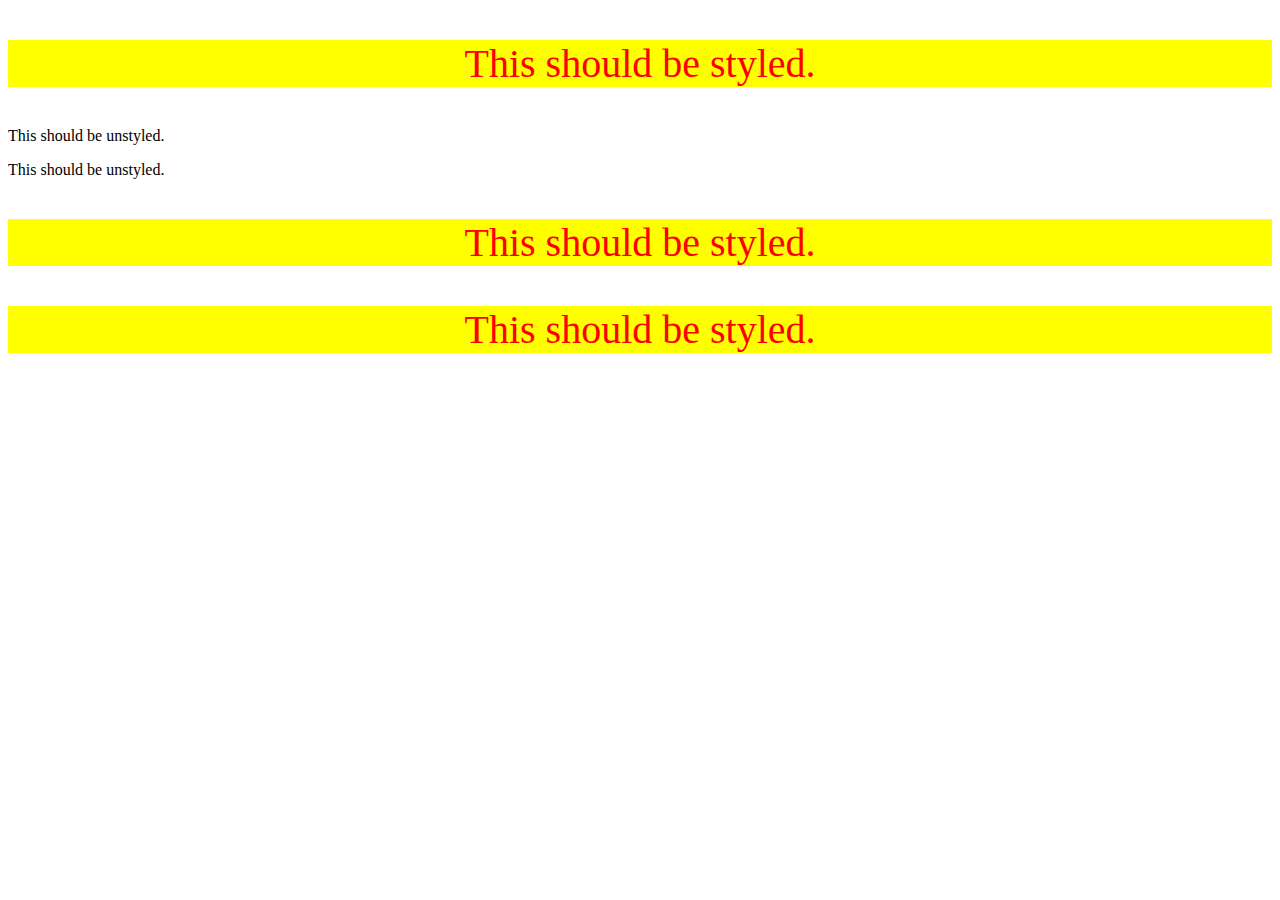
<file: css-exercises/css-five/index.html>
<!DOCTYPE html>
<html lang="en">
  <head>
    <meta charset="UTF-8">
    <meta http-equiv="X-UA-Compatible" content="IE=edge">
    <meta name="viewport" content="width=device-width, initial-scale=1.0">
    <title>Descendant Combinator</title>
    <link rel="stylesheet" href="style.css">
  </head>
  <body>
    <div class="container">
      <p class="text">This should be styled.</p>
    </div>
    <p class="text">This should be unstyled.</p>
    <p class="text">This should be unstyled.</p>
    <div class="container">
      <p class="text">This should be styled.</p>
      <p class="text">This should be styled.</p>
    </div>
  </body>
</html>
</file>
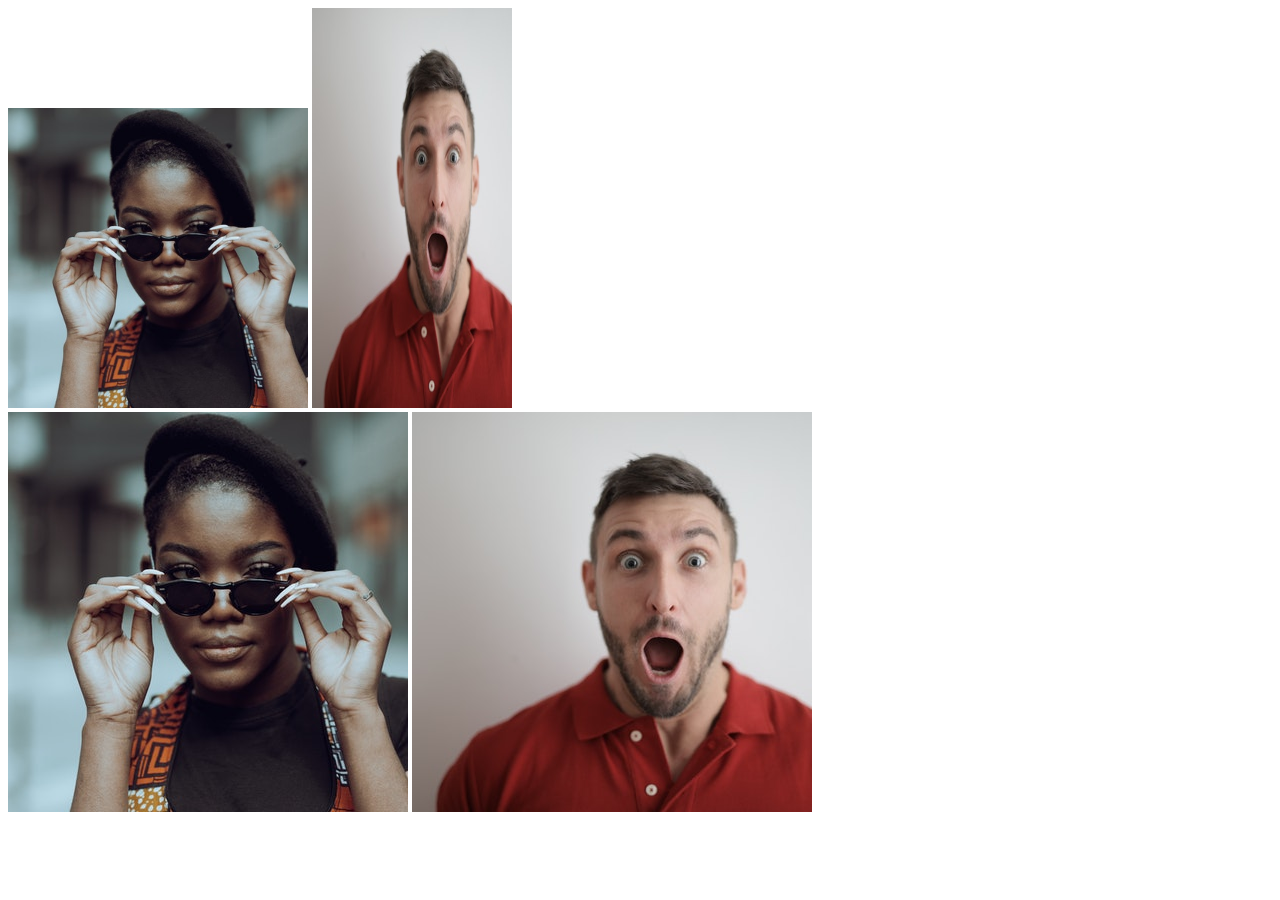
<file: css-exercises/css-four/index.html>
<!DOCTYPE html>
<html lang="en">
  <head>
    <meta charset="UTF-8">
    <meta http-equiv="X-UA-Compatible" content="IE=edge">
    <meta name="viewport" content="width=device-width, initial-scale=1.0">
    <title>Chaining Selectors</title>
    <link rel="stylesheet" href="style.css">
  </head>
  <body>
    <!-- Use the classes BELOW this line -->
    <div>
      <img class="avatar proportioned" src="images/pexels-katho-mutodo-8434791.jpeg" alt="">
      <img class="avatar distorted" src="images/pexels-andrea-piacquadio-3777931.jpeg" alt="">
    </div>
    <!-- Use the classes ABOVE this line -->
    <div>
      <img class="original proportioned" src="images/pexels-katho-mutodo-8434791.jpeg" alt="">
      <img class="original distorted" src="images/pexels-andrea-piacquadio-3777931.jpeg" alt="">
    </div>
  </body>
</html>
</file>
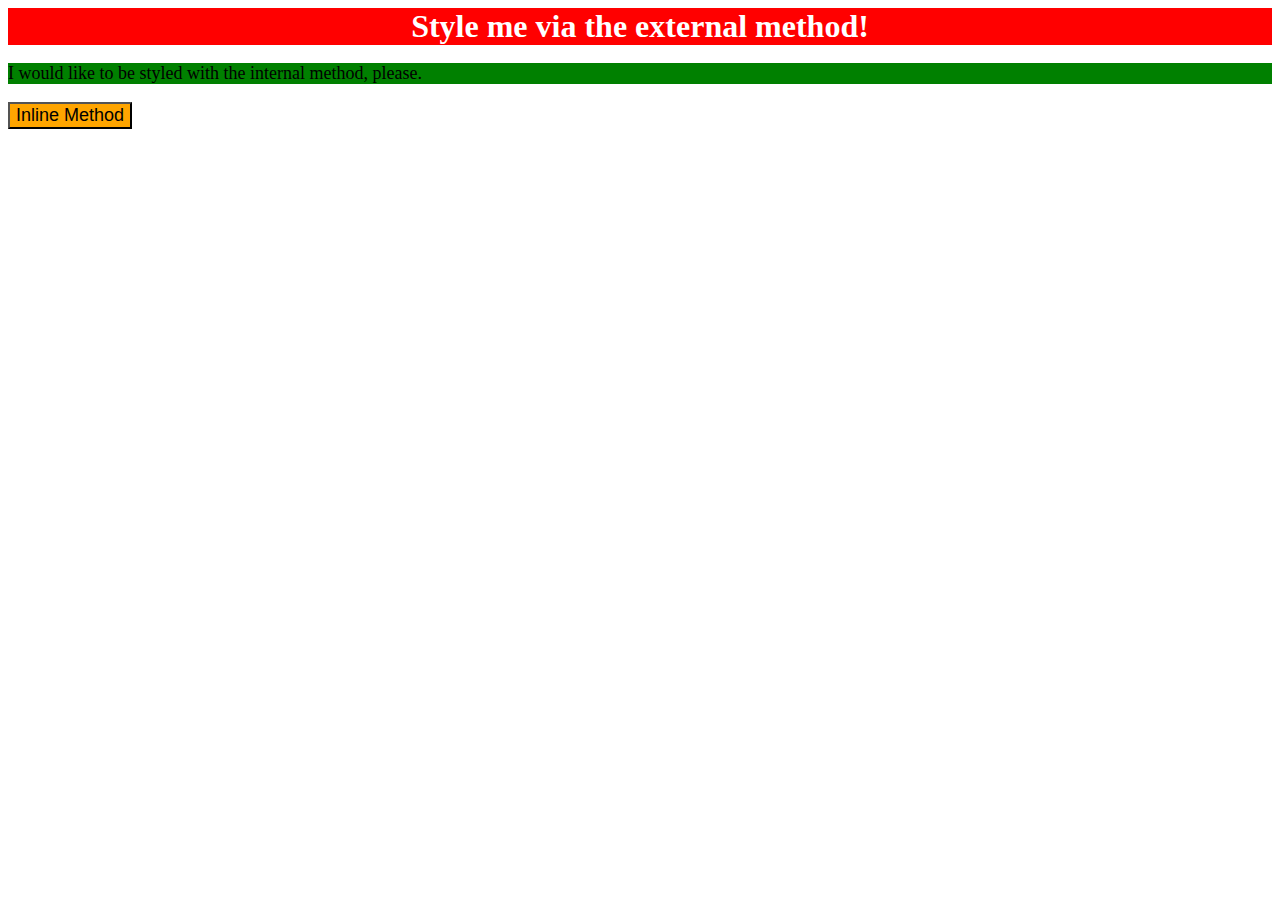
<file: css-exercises/css-one/index.html>
<!DOCTYPE html>
<html lang="en">
  <head>
    <style>
      p { background-color: green;
        font-size: 18px
      }
    </style>
    <meta charset="UTF-8">
    <meta http-equiv="X-UA-Compatible" content="IE=edge">
    <meta name="viewport" content="width=device-width, initial-scale=1.0">
    <title>Methods for Adding CSS</title>
    <link rel="stylesheet" href="css/style.css">
  </head>
  <body>
    <div>Style me via the external method!</div>
    <p>I would like to be styled with the internal method, please.</p>
    <button style="font-size: 18px; background-color: orange">Inline Method</button>
  </body>
</html>
</file>
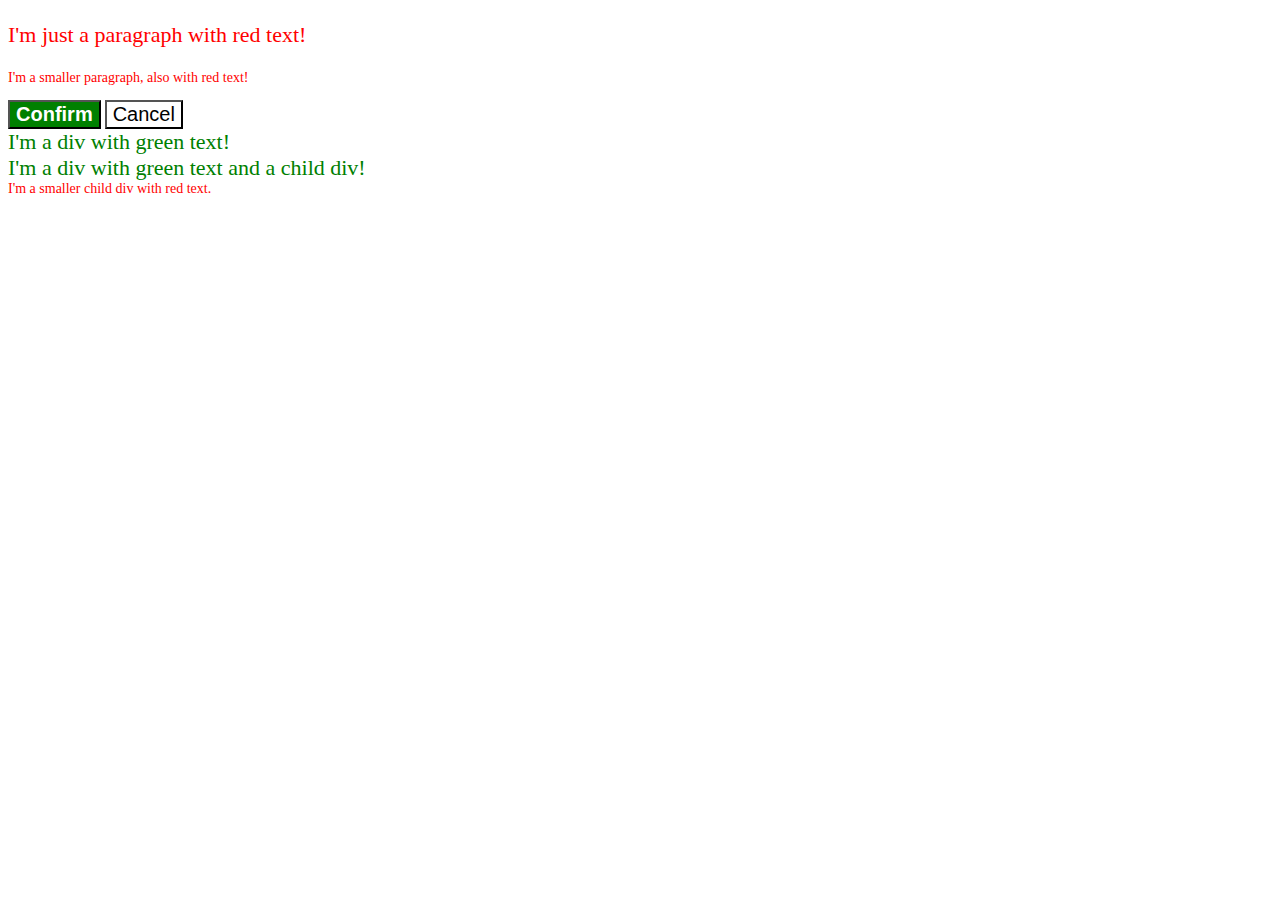
<file: css-exercises/css-six/index.html>
<!DOCTYPE html>
<html lang="en">
  <head>
    <meta charset="UTF-8">
    <meta http-equiv="X-UA-Compatible" content="IE=edge">
    <meta name="viewport" content="width=device-width, initial-scale=1.0">
    <title>Fix the Cascade</title>
    <link rel="stylesheet" href="style.css">
  </head>
  <body>
    <p class="para">I'm just a paragraph with red text!</p>
    <p class="para small-para">I'm a smaller paragraph, also with red text!</p>

    <button id="confirm-button" class="button confirm">Confirm</button>
    <button id="cancel-button" class="button cancel">Cancel</button>

    <div class="text">I'm a div with green text!</div>
    <div class="text">I'm a div with green text and a child div!
      <div class="text child">I'm a smaller child div with red text.</div>
    </div>
  </body>
</html>
</file>
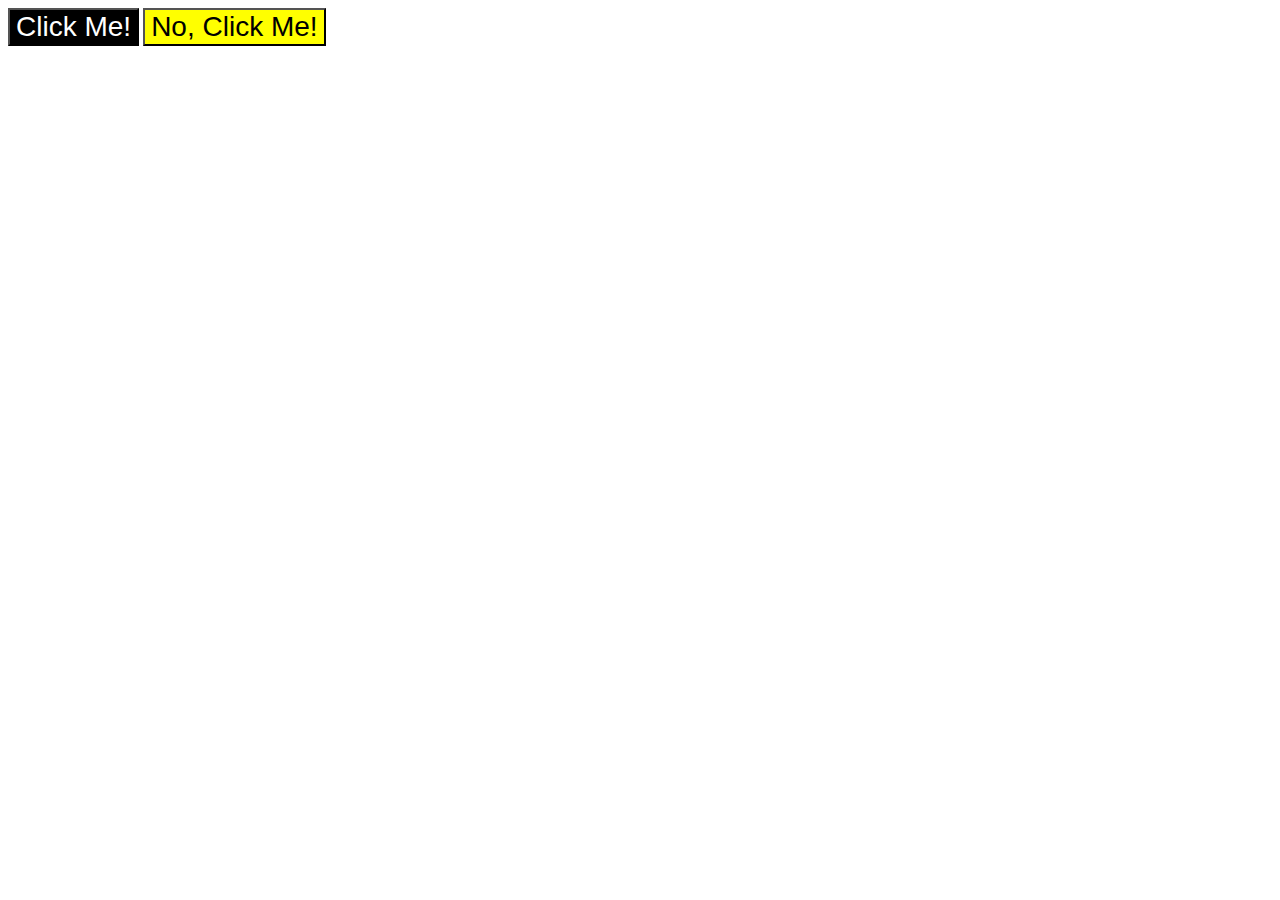
<file: css-exercises/css-three/index.html>
<!DOCTYPE html>
<html lang="en">
  <head>
    <meta charset="UTF-8">
    <meta http-equiv="X-UA-Compatible" content="IE=edge">
    <meta name="viewport" content="width=device-width, initial-scale=1.0">
    <title>Grouping Selectors</title>
    <link rel="stylesheet" href="styles.css">
  </head>
  <body>
    <button class="button one">Click Me!</button>
    <button class="button two">No, Click Me!</button>
  </body>
</html>
</file>
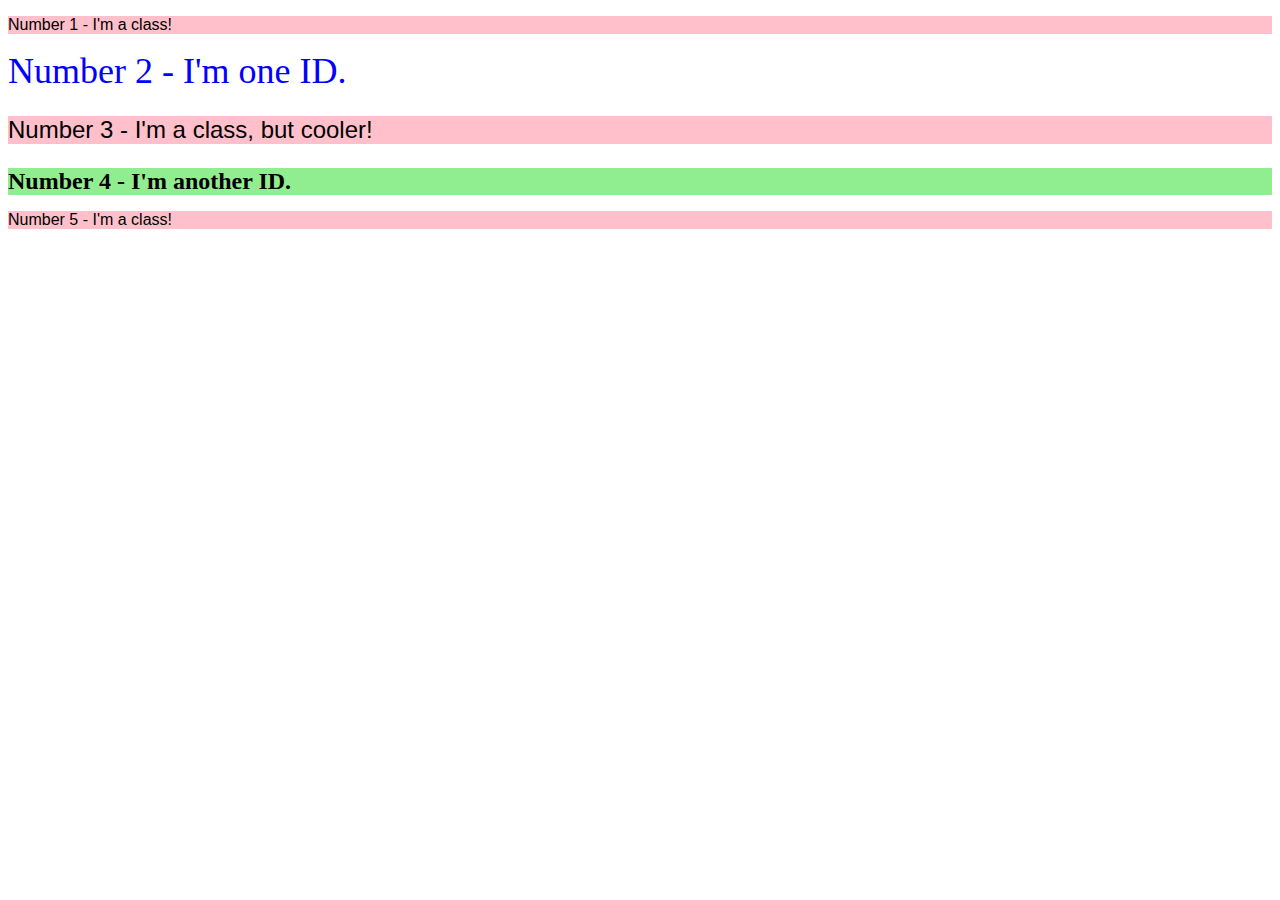
<file: css-exercises/css-two/index.html>
<!DOCTYPE html>
<html lang="en">
  <head>
    <meta charset="UTF-8">
    <meta http-equiv="X-UA-Compatible" content="IE=edge">
    <meta name="viewport" content="width=device-width, initial-scale=1.0">
    <title>Class and ID Selectors</title>
    <link rel="stylesheet" href="styles.css">
  </head>
  <body>
    <p class="classmate">Number 1 - I'm a class!</p>
    <div id="numberTwo">Number 2 - I'm one ID.</div>
    <p class="classmate" style="font-size: 24px">Number 3 - I'm a class, but cooler!</p>
    <div id="numberFour">Number 4 - I'm another ID.</div>
    <p class="classmate">Number 5 - I'm a class!</p>
  </body>
</html>
</file>
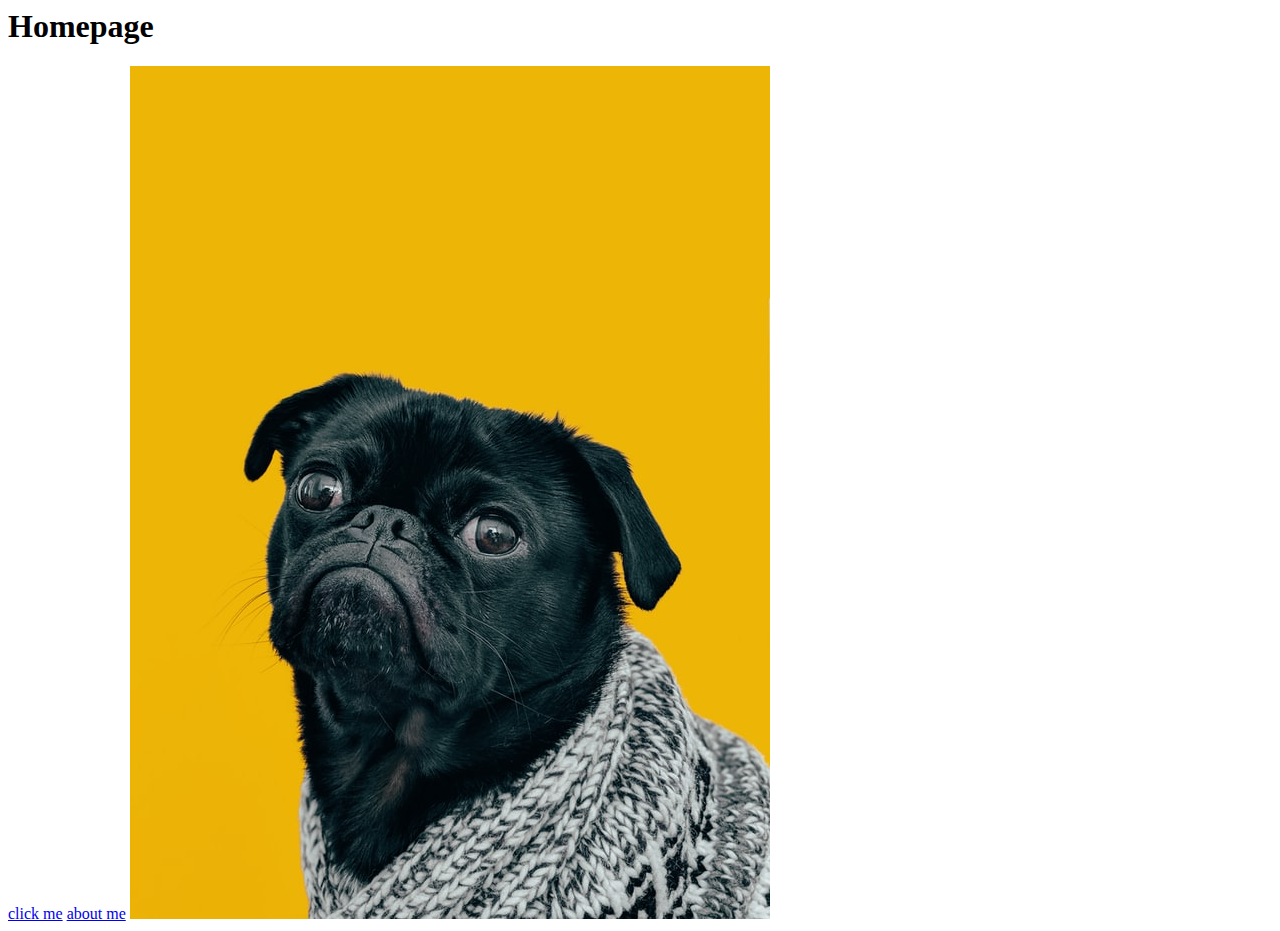
<file: odin/odin-links-and-images/index.html>
<html>
<head>
    <meta charset="UTF-8">
    <meta name="viewport"
          content="width=device-width, user-scalable=no, initial-scale=1.0, maximum-scale=1.0, minimum-scale=1.0">
    <meta http-equiv="X-UA-Compatible" content="ie=edge">
    <title>Document</title>
</head>
<body>
    <h1>Homepage</h1>
    <a href="https://www.theodinproject.com/about">click me</a>
    <a href="pages/about.html"> about me</a>

    <img src="images/dog.jpg" alt="The Odin Project Logo">

</body>
</html>
</file>
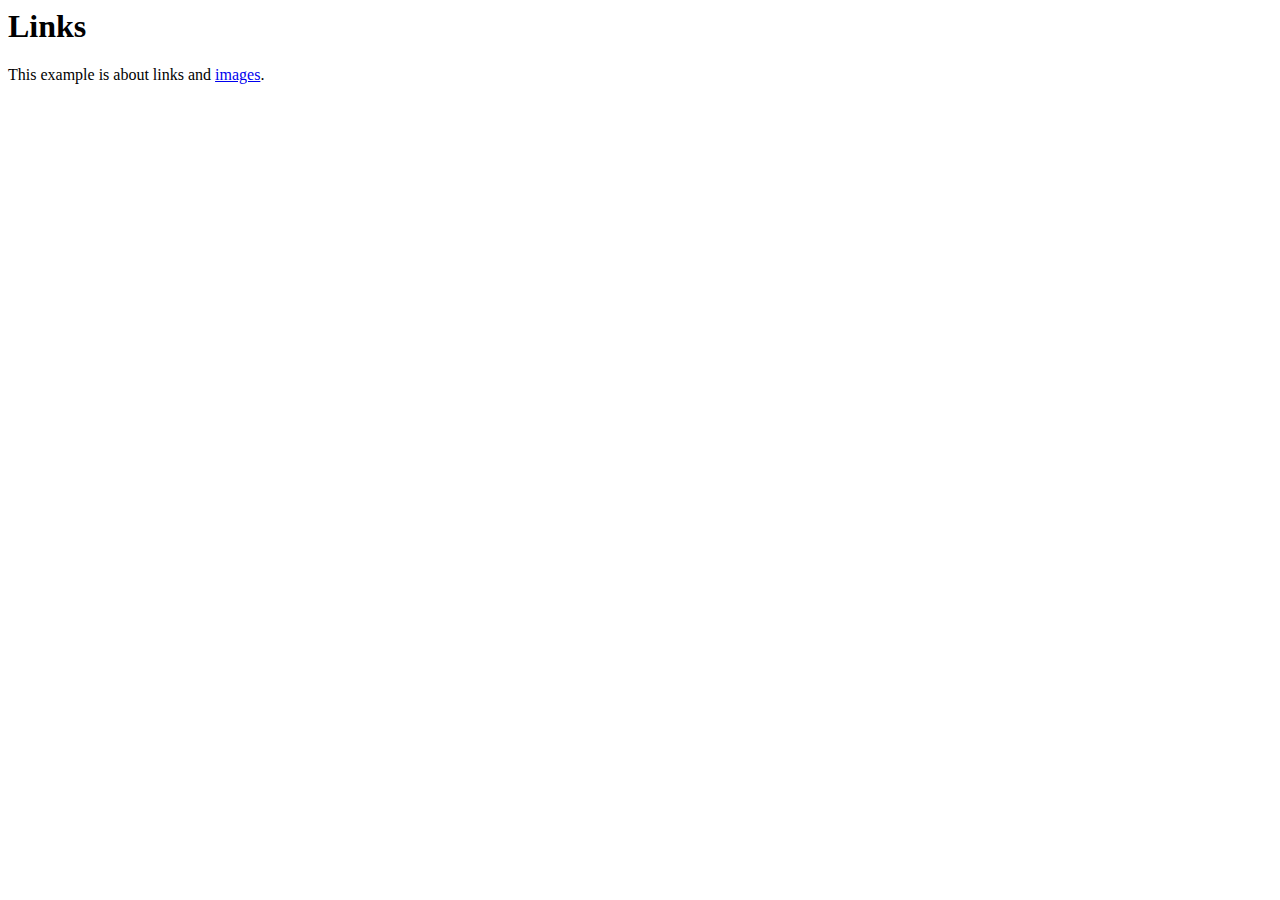
<file: links-and-images/links.html>
<html>
<head>
    <meta charset="UTF-8">
    <meta name="viewport"
          content="width=device-width, user-scalable=no, initial-scale=1.0, maximum-scale=1.0, minimum-scale=1.0">
    <meta http-equiv="X-UA-Compatible" content="ie=edge">
    <title>Links</title>
</head>
<body>
    <h1>Links</h1>
<p>This example is about links and <a href="images.html">images</a>.</p>
</body>
</html>
</file>
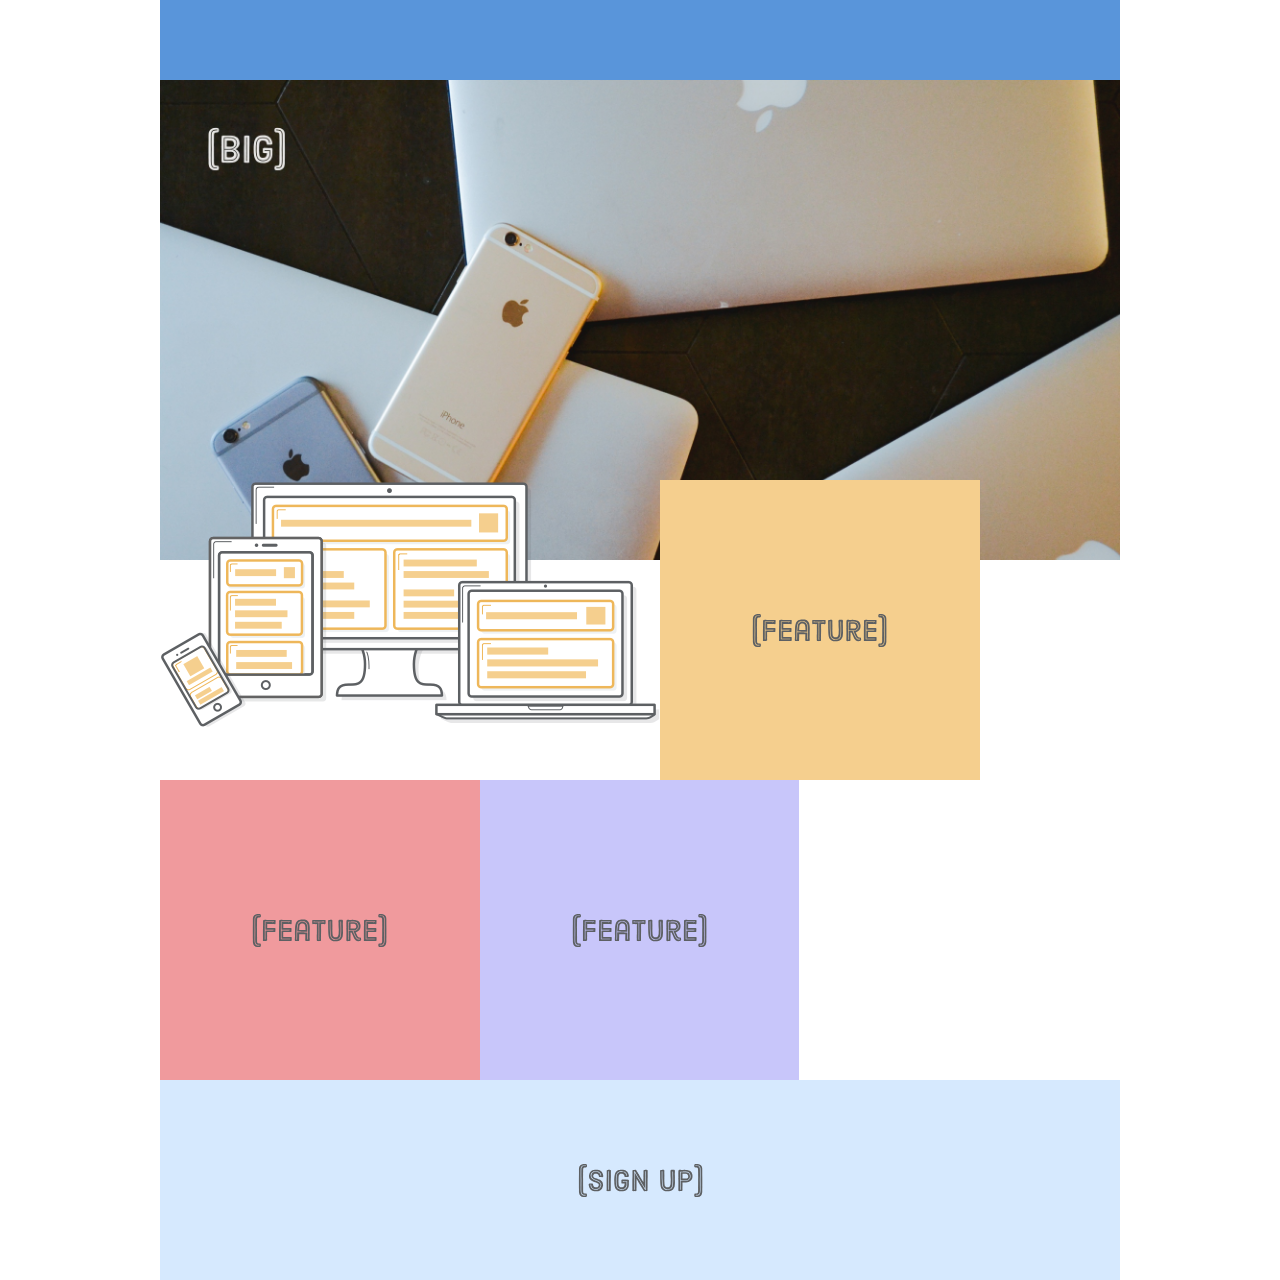
<file: responsive-images/responsive.html>
<!DOCTYPE html>
<html lang='en'>
  <head>
    <meta charset='UTF-8'/>
    <title>Responsive Design</title>
    <link rel='stylesheet' href='styles.css'/>
    <meta name='viewport'
          content='width=device-width, initial-scale=1.0, maximum-scale=1.0' />
  </head>
  <body>
    <div class='page'>
      <div class='section menu'></div>

    <div class='section header'>
  <div class='photo'>
    <picture>
      <source media='(min-width: 401px)'
              srcset='images/photo-big.jpg'/>
      <source media='(max-width: 400px)'
              srcset='images/photo-tall.jpg'/>
      <img src='images/photo-small.jpg'/>
    </picture>
  </div>
</div>


      <div class='illustration'>
        <img src='illustration-small.png'
            srcset='images/illustration-small.png 1x, images/illustration-big.png 2x' style='max-width: 500px'/>
      </div>

      <div class='section sign-up'>
        <img src='images/sign-up.svg'/>
      </div>
      <div class='section feature-1'>
        <img src='images/feature.svg'/>
      </div>
      <div class='section feature-2'>
        <img src='images/feature.svg'/>
      </div>
      <div class='section feature-3'>
        <img src='images/feature.svg'/>
      </div>
    </div>
  </body>
</html>
</file>
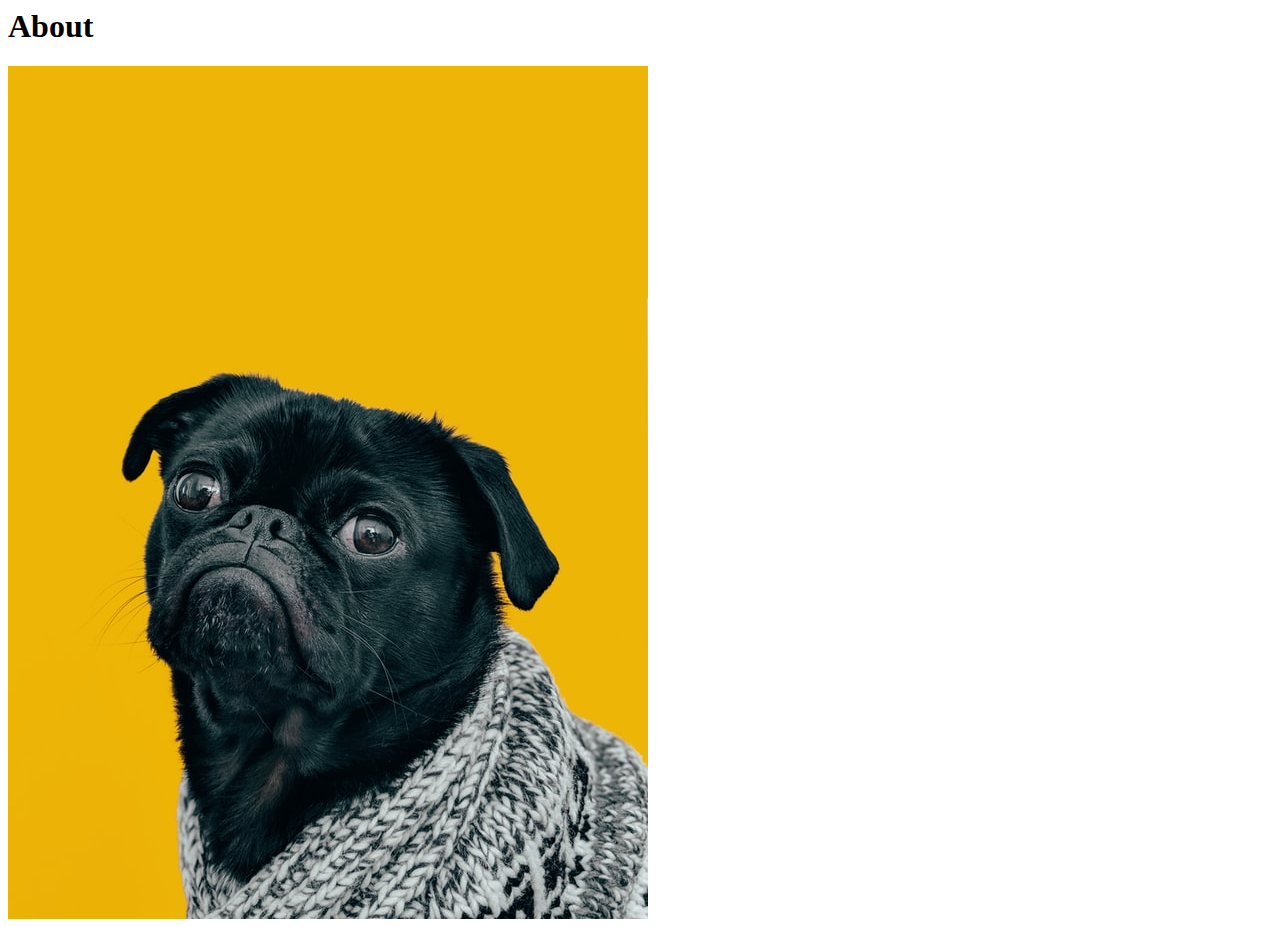
<file: odin/odin-links-and-images/pages/about.html>
<html>
<head>
    <meta charset="UTF-8">
    <meta name="viewport"
          content="width=device-width, user-scalable=no, initial-scale=1.0, maximum-scale=1.0, minimum-scale=1.0">
    <meta http-equiv="X-UA-Compatible" content="ie=edge">
    <title>Odin Links and Images</title>
</head>
<body>
    <h1>About</h1>
    <img src="../images/dog.jpg"  alt="">
</body>
</html>
</file>
<file: css-exercises/css-five/style.css>
.container .text{
  background-color: yellow;
  color: red;
  font-size: 40px;
  text-align: center;
}
</file>
<file: css-exercises/css-four/style.css>
.avatar.proportioned{
    width: 300px;
    height: auto;
}

.avatar.distorted{
    width: 200px;
    height: 400px;
}
</file>
<file: css-exercises/css-one/css/style.css>
div {
    background-color: red;
    color: white;
    font-size: 32px;
    text-align: center;
    font-weight: bold;
    align
}
</file>
<file: css-exercises/css-six/style.css>
.para,
.small-para {
  color: hsl(0, 100%, 50%);
  font-size: 22px;
}

.small-para {
  font-size: 14px;
}



#confirm-button {
  background: green;
  color: white;
  font-weight: bold;
}

.button {
  background-color: rgb(255, 255, 255);
  color: rgb(0, 0, 0);
  font-size: 20px;
}

.text.child {
  color: red;
  font-size: 14px;
}

div.text {
  color: green;
  font-size: 22px;
}
</file>
<file: css-exercises/css-three/styles.css>
.one,
.two{
    font-size: 28px;
    font-family: Helvetica, "Times New Roman", sans-serif;

}

.one {
    background-color: black;
    color: white;



}

.two{
    background-color: yellow;
}
</file>
<file: css-exercises/css-two/styles.css>
.classmate{
    background-color: pink;
    font-family: Verdana, SansSerif, sans-serif;
}
#numberTwo {
    color: blue;
    font-size: 36px;

}

#numberFour{
    background-color: lightgreen;
    font-size: 24px;
    font-weight: bold;
}
</file>
<file: responsive-images/styles.css>
* {
  margin: 0;
  padding: 0;
  box-sizing: border-box;
}
.illustration img{
  width: 100%;
 display: block;
}

.page {
  display: flex;
  flex-wrap: wrap;
}

.section {
  width: 100%;
  height: 300px;
  display: flex;
  justify-content: center;
  align-items: center;
}

.menu {
  background-color: #5995DA;
  height: 80px;
}

.header {
  background-color: #B2D6FF;
}

.content {
  background-color: #EAEDF0;
  height: 600px;
}

.sign-up {
  background-color: #D6E9FE;
}

.feature-1 {
  background-color: #F5CF8E;
}

.feature-2 {
  background-color: #F09A9D;
}

.feature-3 {
  background-color: #C8C6FA;
}

.header {
  height: auto;
  justify-content: inherit;
  align-items: inherit;
}

.photo img {
  width: 100%;
  display: block;
}

/* Mobile Styles */
@media only screen and (max-width: 400px) {
  body {
    background-color: #F09A9D; /* Red */
  }
}

/* Tablet Styles */
@media only screen and (min-width: 401px) and (max-width: 960px) {
  .sign-up,
  .feature-1,
  .feature-2,
  .feature-3 {
    width: 50%;
  }
}

/* Desktop Styles */
@media only screen and (min-width: 961px) {
  .page {
    width: 960px;
    margin: 0 auto;
  }
  .feature-1,
  .feature-2,
  .feature-3 {
    width: 33.3%;
  }
  .header {
    height: 400px;
  }
  .sign-up {
    height: 200px;
    order: 1;
  }
  .content {
    order: 2;
  }
}
</file>
